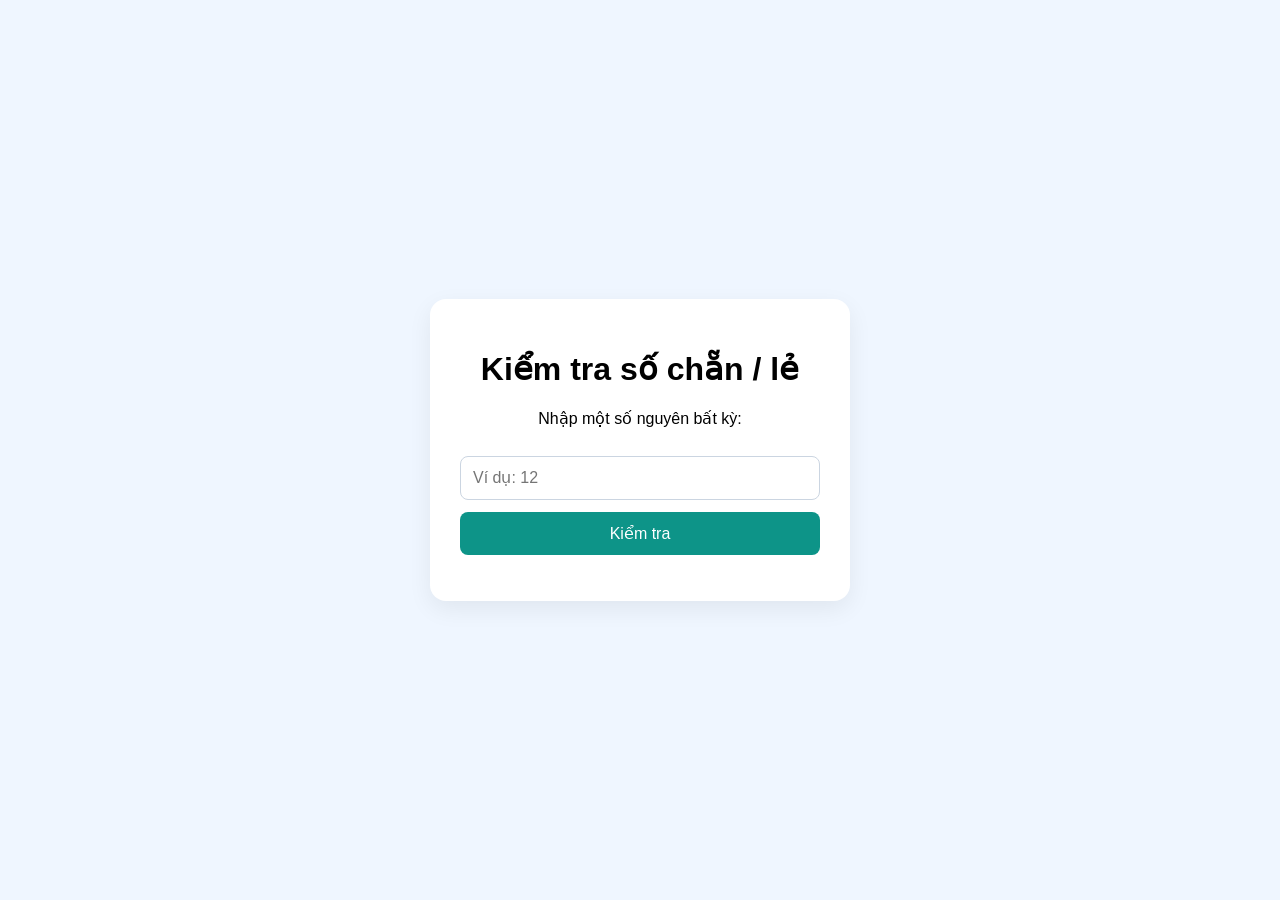
<file: index.html>
<!DOCTYPE html>
<html lang="vi"><head><meta charset="UTF-8"><meta name="viewport" content="width=device-width, initial-scale=1.0"><title>Kiểm tra chẵn lẻ</title>
<style>
body{font-family:Arial;background:#eff6ff;display:grid;place-items:center;min-height:100vh;margin:0}
main{background:white;padding:30px;border-radius:16px;width:min(360px,85vw);text-align:center;box-shadow:0 8px 25px #0001}
input,button{padding:12px;font-size:16px;border-radius:8px;width:100%;box-sizing:border-box;margin-top:12px}
input{border:1px solid #cbd5e1}button{background:#0d9488;color:white;border:0;cursor:pointer}#result{font-weight:bold;color:#0f766e}
</style></head><body><main><h1>Kiểm tra số chẵn / lẻ</h1>
<p>Nhập một số nguyên bất kỳ:</p><input id="number" type="number" step="1" placeholder="Ví dụ: 12">
<button onclick="checkNumber()">Kiểm tra</button><p id="result"></p></main>
<script>
function checkNumber(){
 const value=document.getElementById('number').value;
 const result=document.getElementById('result');
 if(value.trim()===''){result.textContent='Bạn chưa nhập số.';return;}
 const number=Number(value);
 if(!Number.isInteger(number)){result.textContent='Vui lòng nhập số nguyên.';return;}
 result.textContent=number%2===0?number+' là số chẵn.':number+' là số lẻ.';
}
</script></body></html>
</file>
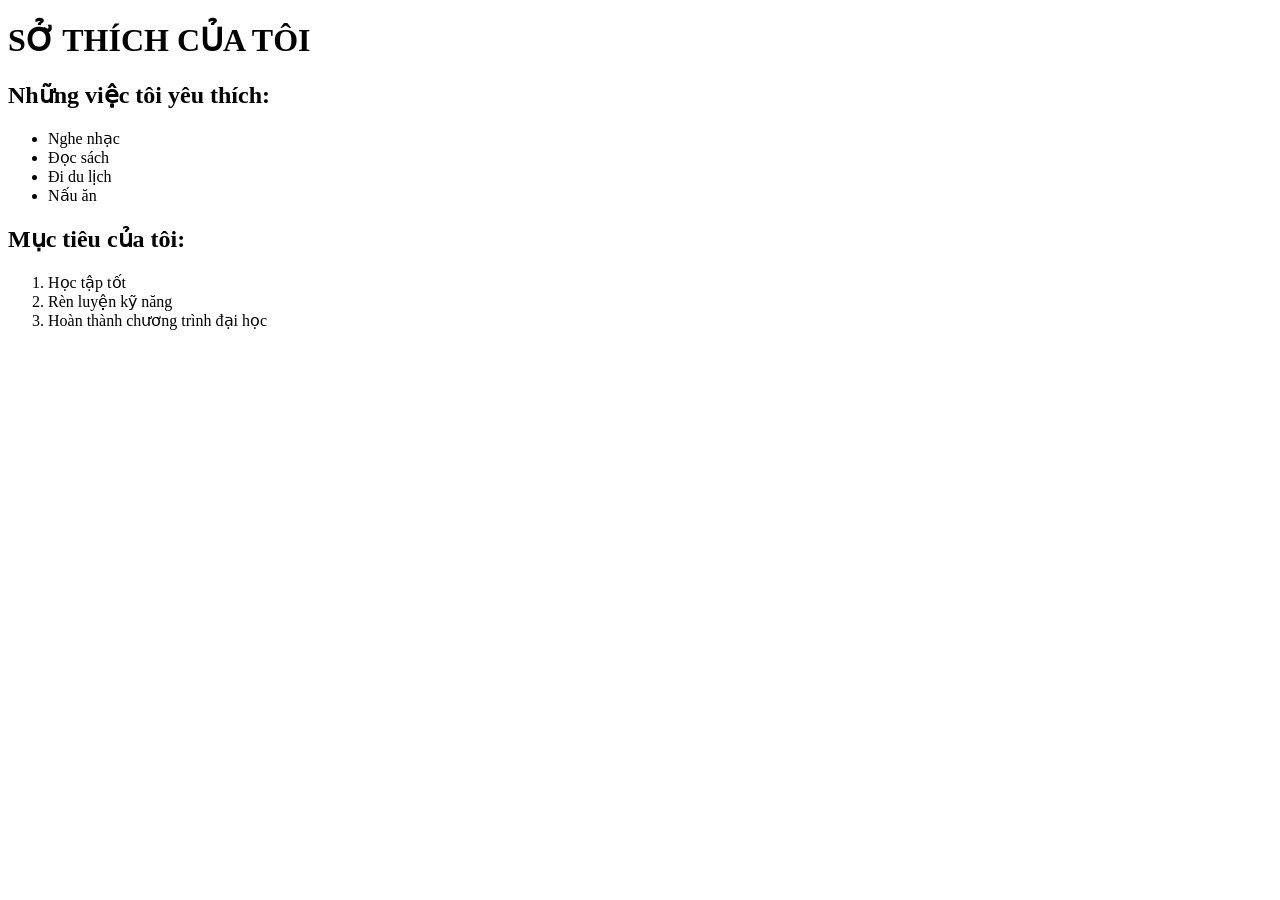
<file: bai2.html>
<!DOCTYPE html>
<html>
<head>
    <meta charset="UTF-8">
    <title>Sở thích</title>
</head>
<body>
    <h1>SỞ THÍCH CỦA TÔI</h1>

    <h2>Những việc tôi yêu thích:</h2>
    <ul>
        <li>Nghe nhạc</li>
        <li>Đọc sách</li>
        <li>Đi du lịch</li>
        <li>Nấu ăn</li>
    </ul>

    <h2>Mục tiêu của tôi:</h2>
    <ol>
        <li>Học tập tốt</li>
        <li>Rèn luyện kỹ năng</li>
        <li>Hoàn thành chương trình đại học</li>
    </ol>
</body>
</html>
</file>
